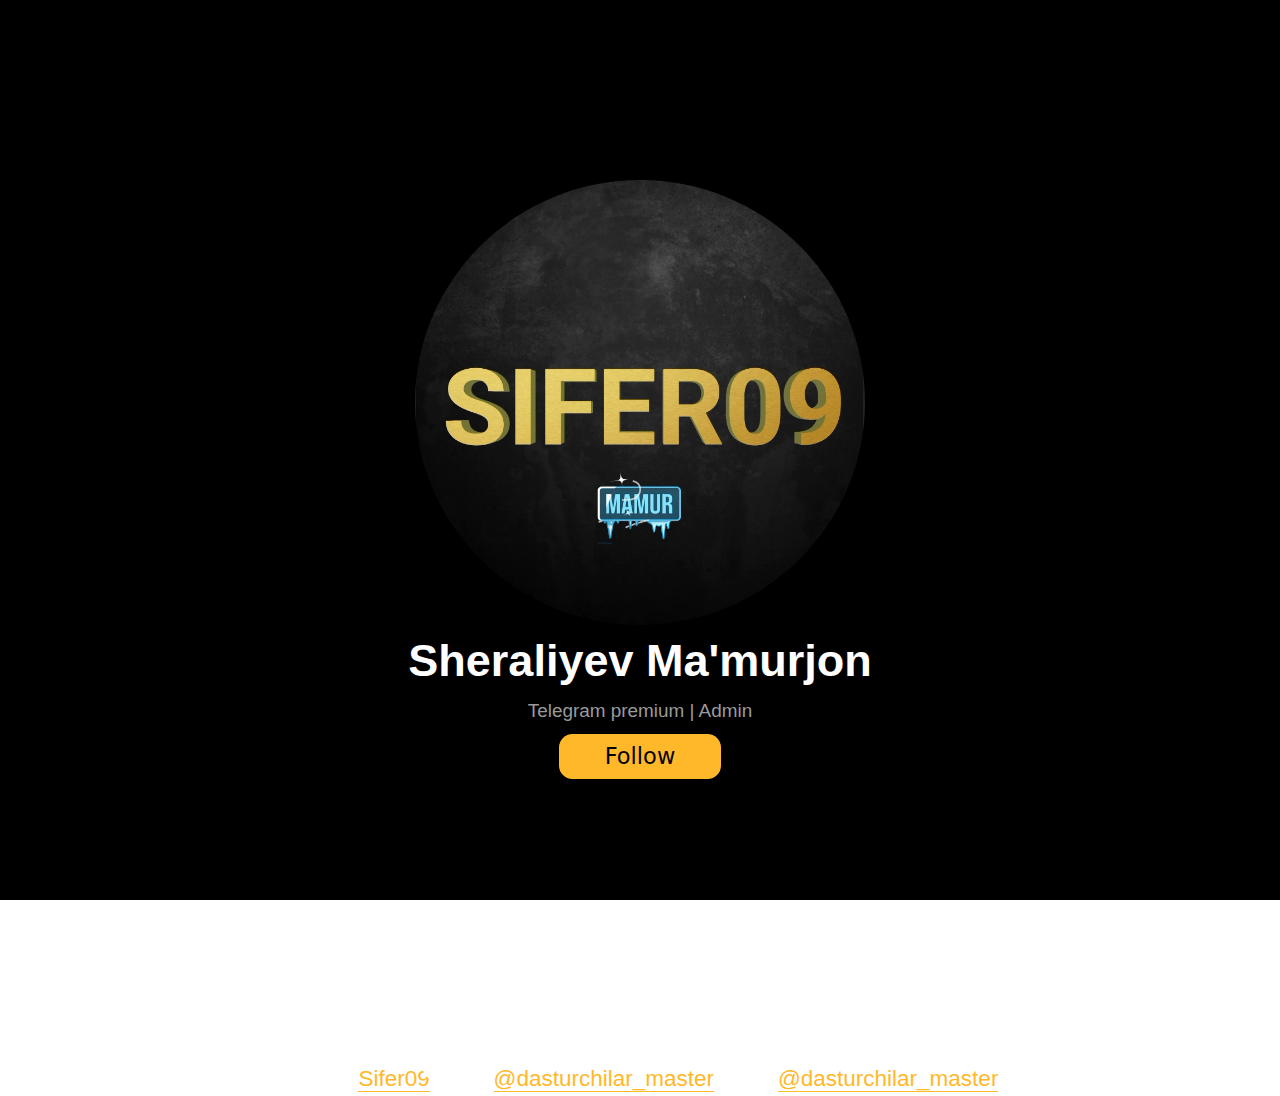
<file: index.html>
<!DOCTYPE html>
<html lang="en">

<head>
    <meta charset="UTF-8">
    <meta name="viewport" content="width=device-width, initial-scale=1.0">
    <title>Sifer09 | Premium</title>
    <link rel="stylesheet" href="css/style.css">
    <link rel="stylesheet" href="https://cdnjs.cloudflare.com/ajax/libs/font-awesome/6.7.2/css/all.min.css"
        integrity="sha512-Evv84Mr4kqVGRNSgIGL/F/aIDqQb7xQ2vcrdIwxfjThSH8CSR7PBEakCr51Ck+w+/U6swU2Im1vVX0SVk9ABhg=="
        crossorigin="anonymous" referrerpolicy="no-referrer" />
        <link href="https://cdn.jsdelivr.net/npm/bootstrap@5.3.3/dist/css/bootstrap.min.css" rel="stylesheet" integrity="sha384-QWTKZyjpPEjISv5WaRU9OFeRpok6YctnYmDr5pNlyT2bRjXh0JMhjY6hW+ALEwIH" crossorigin="anonymous">
    </head>
</head>

<body>
    <div class="home1">
        <div class="txt">
            <img src="img/Rectangle 39401.png" alt="">
            <h1>Sheraliyev Ma'murjon</h1>
            <p>Telegram premium | Admin</p>
            <a href="https://t.me/Sifer09_uz"><button>Follow</button></a>
        </div>
        <div class="subs">
            <div class="item">
                <i class="fa-brands fa-telegram" style="color: #ffffff;"></i>
                <p>Telegram</p>
                <a href="https://t.me/Sifer09">Sifer09</a>
            </div>
            <div class="item">
                <i class="fa-brands fa-instagram" style="color: #ffffff;"></i>
                <p>Instagram</p>
                <a href="https://t.me/dasturchilar_master">@dasturchilar_master</a>
            </div>
            <div class="item">
                <i class="fa-brands fa-youtube" style="color: #ffffff;"></i>
                <p>Youtube</p>
                <a href="https://t.me/dasturchilar_master">@dasturchilar_master</a>
            </div>
        </div>
    </div>
    <div class="home">
        <nav class="navbar navbar-dark bg-dark fixed-top">
            <div class="container-fluid">
              <button class="navbar-toggler" type="button" data-bs-toggle="offcanvas" data-bs-target="#offcanvasDarkNavbar" aria-controls="offcanvasDarkNavbar" aria-label="Toggle navigation">
                <span class="navbar-toggler-icon"></span>
              </button>
              <div class="offcanvas offcanvas-end text-bg-dark" tabindex="-1" id="offcanvasDarkNavbar" aria-labelledby="offcanvasDarkNavbarLabel">
                <div class="offcanvas-header">
                  <button type="button" class="btn-close btn-close-white" data-bs-dismiss="offcanvas" aria-label="Close"></button>
                </div>
                <div class="offcanvas-body">
                  <ul class="navbar-nav justify-content-end flex-grow-1 pe-3">
                    <li class="nav-item">
                      <a class="nav-link active" aria-current="page" href="#">Xizmatlar</a>
                    </li>
                    <li class="nav-item">
                      <a class="nav-link" href="pre.html">Premium Xizmatlar</a>
                    </li>
                    <li class="nav-item">
                      <a class="nav-link" href="ka.html">Bizning kanallar</a>
                    </li>
                    <li class="nav-item">
                      <a class="nav-link" href="https://t.me/Sifer09">Admin</a>
                    </li>
                    <li class="nav-item">
                      <a class="nav-link" href="da.html">Qollab quvvatlash</a>
                    </li>
                    <li class="nav-item">
                      <a class="nav-link" href="bot.html">Bizning botlar</a>
                    </li>
                  </ul>
                </div>
              </div>
            </div>
          </nav>    
        <div class="img">
            <img src="img/Rectangle 39401.png"   alt="">
        </div>
        <div class="box">
            <div class="br"></div>
            <div class="user">
                <h1>Sheraliyev Ma'murjon </h1>
                <p>Telegram Premium</p>
            </div>
            <div class="ijtimoiy">
                <div class="gr">
                    <div class="it">
                      <a href="https://t.me/Sifer09_uz">
                        <i class="fa-brands fa-telegram" style="color: #74C0FC;"></i>
                      </a>
                    </div>
                    <div class="it">
                        <a href="https://www.instagram.com/sifer09?igsh=MXNiemUyNWFscWxoMg==">
                            <i class="fa-brands fa-instagram" style="color: #ff0000;"></i>
                          </a>
                    </div>
                    <div class="it">
                          <a href="https://youtube.com/@sifer09">
                            <i class="fa-brands fa-youtube" style="color: #ff0000;"></i>
                          </a>
                    </div> 
                    <div class="pi" id="as">
Kanalimiz
                    </div>
                    <div class="pi">
                        Instagram
                    </div>
                    <div class="pi">
                        YouTube
                    </div>
                </div>
                </div>
        </div>
        <div class="about">
            <div class="box1">
                <h1>Men haqimda</h1>
                <div class="ew"></div>
                <div class="item1">
                    <p>
                        Sheraliyev Ma'murjon Sirojiddin og'li. 

Men 15.11.2009 da Qashqadaryo viloyati Muborak tumanida tugilganman. Hozir shu tumandagi Muborak IXTISOSLASHTIRILGAN MAKTABI da oqiman. Dasturchilik va anime ga qiziqaman


Ozim haqimda malumot <br>
                    </p>
                </div>
            </div>
        </div>
    </div>
      <script src="https://cdn.jsdelivr.net/npm/@popperjs/core@2.11.8/dist/umd/popper.min.js" integrity="sha384-I7E8VVD/ismYTF4hNIPjVp/Zjvgyol6VFvRkX/vR+Vc4jQkC+hVqc2pM8ODewa9r" crossorigin="anonymous"></script>
      <script src="https://cdn.jsdelivr.net/npm/bootstrap@5.3.3/dist/js/bootstrap.min.js" integrity="sha384-0pUGZvbkm6XF6gxjEnlmuGrJXVbNuzT9qBBavbLwCsOGabYfZo0T0to5eqruptLy" crossorigin="anonymous"></script>
</body>

</html>
</file>
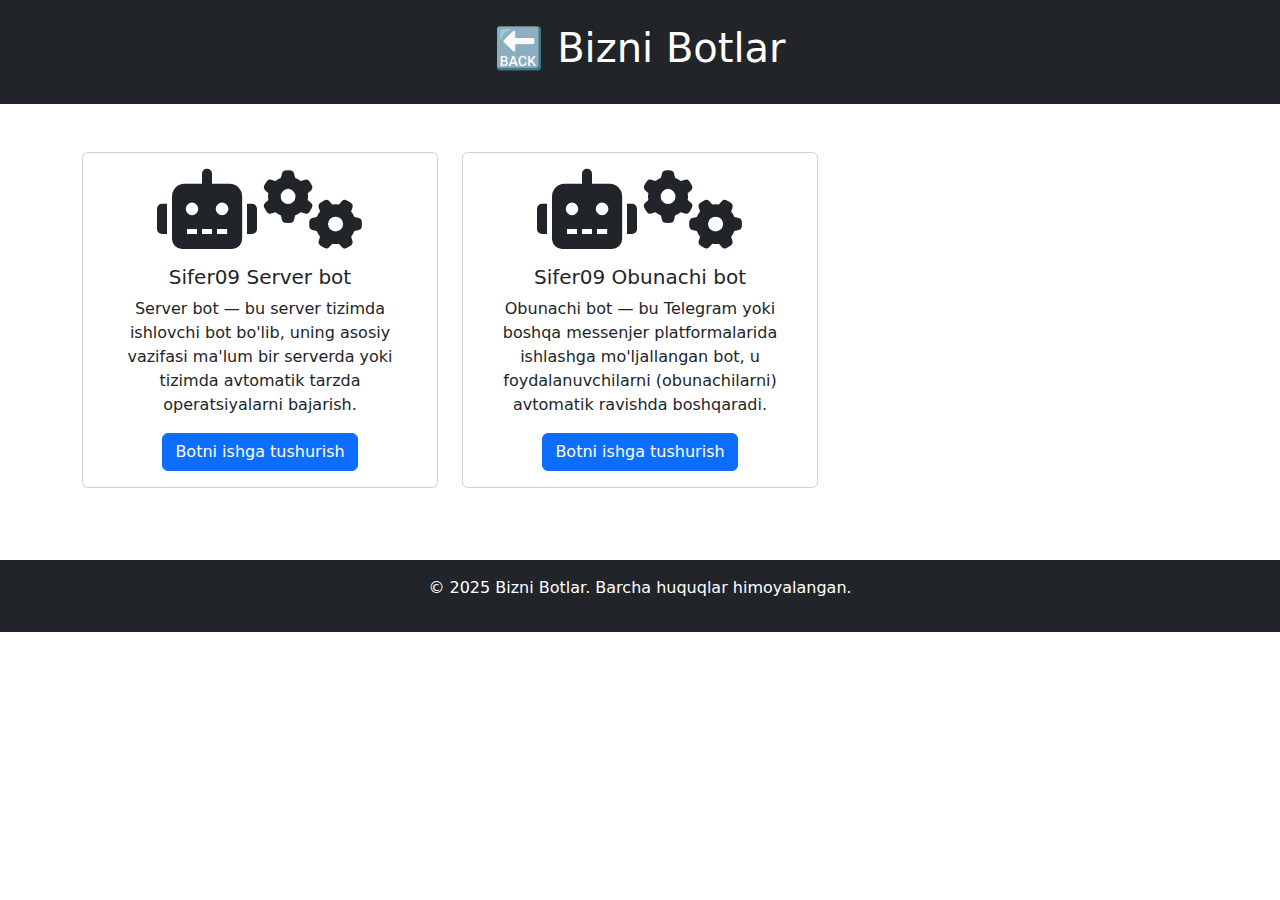
<file: bot.html>
<!DOCTYPE html>
<html lang="uz">
<head>
    <meta charset="UTF-8">
    <meta name="viewport" content="width=device-width, initial-scale=1.0">
    <title>Bizni Botlar</title>
    <!-- Bootstrap CSS-ni qo'shish -->
    <link href="https://cdn.jsdelivr.net/npm/bootstrap@5.3.3/dist/css/bootstrap.min.css" rel="stylesheet" integrity="sha384-QWTKZyjpPEjISv5WaRU9OFeRpok6YctnYmDr5pNlyT2bRjXh0JMhjY6hW+ALEwIH" crossorigin="anonymous">
    <!-- Font Awesome ikonkalari uchun CSS -->
    <link href="https://cdnjs.cloudflare.com/ajax/libs/font-awesome/6.0.0-beta3/css/all.min.css" rel="stylesheet">
</head>
<body>
    <header class="bg-dark text-white text-center p-4">
        <h1><a href="index.html" style="text-decoration: none;"> 🔙</a> Bizni Botlar </h1>
    </header>

    <main class="container my-5">
        <div class="row">
            <!-- Bot 1 -->
            <div class="col-12 col-md-4 mb-4">
                <div class="card text-center">
                    <div class="card-body">
                        <!-- Ikonkalar -->
                        <i class="fas fa-robot fa-5x mb-3"></i>
                        <i class="fas fa-cogs fa-5x mb-3"></i>
                        <h5 class="card-title">Sifer09 Server bot</h5>
                        <p class="card-text">Server bot — bu server tizimda ishlovchi bot bo'lib, uning asosiy vazifasi ma'lum bir serverda yoki tizimda avtomatik tarzda operatsiyalarni bajarish.</p>
                        <a href="https://t.me/Sifer09_server_bot" class="btn btn-primary">Botni ishga tushurish</a>
                    </div>
                </div>
            </div>

            <!-- Bot 2 -->
            <div class="col-12 col-md-4 mb-4">
                <div class="card text-center">
                    <div class="card-body">
                        <!-- Ikonkalar -->
                        <i class="fas fa-robot fa-5x mb-3"></i>
                        <i class="fas fa-cogs fa-5x mb-3"></i>
                        <h5 class="card-title">Sifer09 Obunachi bot</h5>
                        <p class="card-text">Obunachi bot — bu Telegram yoki boshqa messenjer platformalarida ishlashga mo'ljallangan bot, u foydalanuvchilarni (obunachilarni) avtomatik ravishda boshqaradi. </p>
                        <a href="https://t.me/Sifer09_obunachi_bot" class="btn btn-primary">Botni ishga tushurish</a>
                    </div>
                </div>
            </div>
        </div>
    </main>

    <footer class="bg-dark text-white text-center p-3">
        <p>&copy; 2025 Bizni Botlar. Barcha huquqlar himoyalangan.</p>
    </footer>

    <script src="https://cdn.jsdelivr.net/npm/@popperjs/core@2.11.8/dist/umd/popper.min.js" integrity="sha384-I7E8VVD/ismYTF4hNIPjVp/Zjvgyol6VFvRkX/vR+Vc4jQkC+hVqc2pM8ODewa9r" crossorigin="anonymous"></script>
    <script src="https://cdn.jsdelivr.net/npm/bootstrap@5.3.3/dist/js/bootstrap.min.js" integrity="sha384-0pUGZvbkm6XF6gxjEnlmuGrJXVbNuzT9qBBavbLwCsOGabYfZo0T0to5eqruptLy" crossorigin="anonymous"></script>
</body>
</html>
</file>
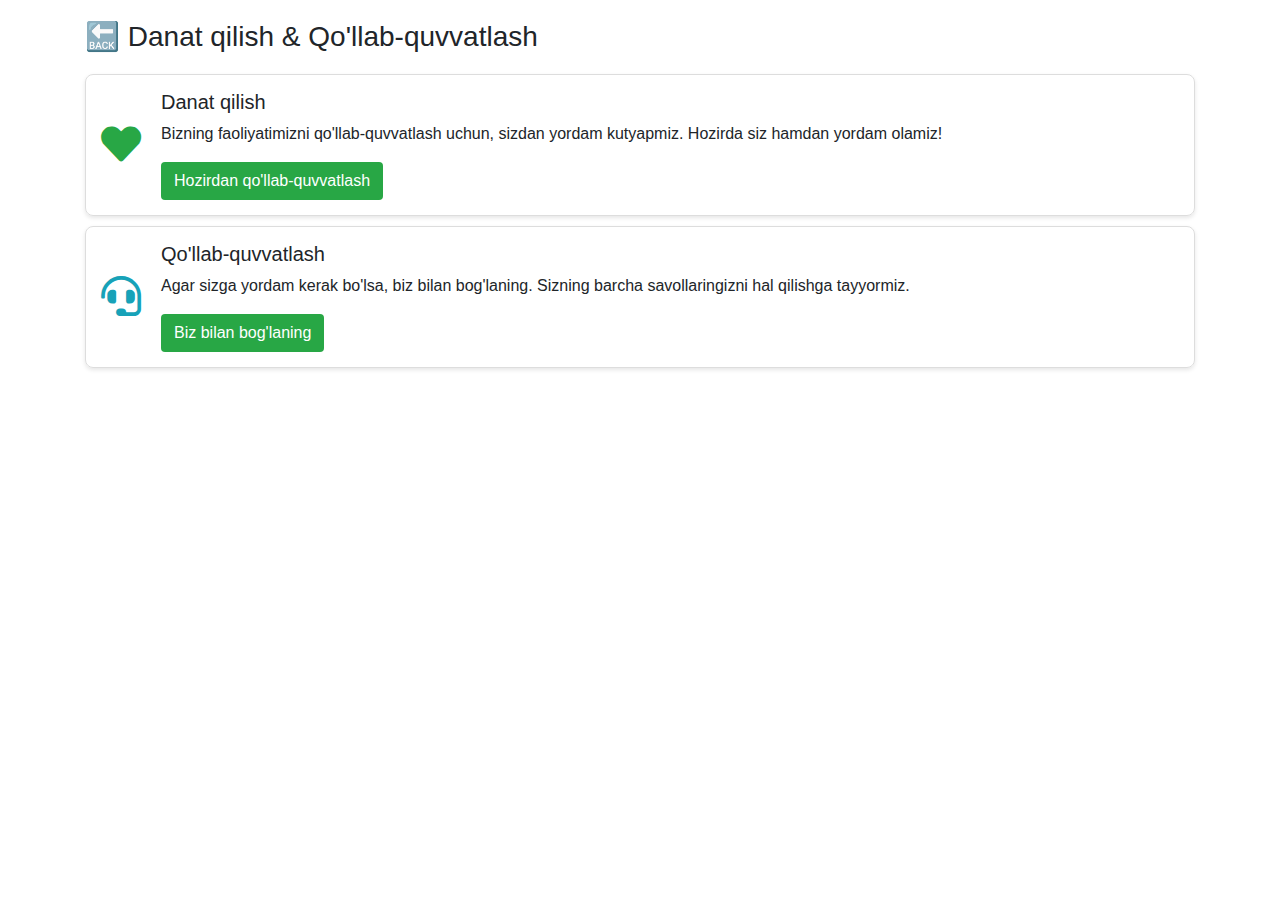
<file: da.html>
<!DOCTYPE html>
<html lang="uz">
<head>
  <meta charset="UTF-8">
  <meta name="viewport" content="width=device-width, initial-scale=1.0">
  <title>Danat qilish & Qo'llab-quvvatlash</title>
  <!-- Bootstrap CSS -->
  <link href="https://stackpath.bootstrapcdn.com/bootstrap/4.5.2/css/bootstrap.min.css" rel="stylesheet">
  <!-- Font Awesome (ikonalar uchun) -->
  <link href="https://cdnjs.cloudflare.com/ajax/libs/font-awesome/5.15.4/css/all.min.css" rel="stylesheet">
  <style>
    body {
      padding: 20px;
    }
    .section-header {
      margin-bottom: 20px;
    }
    .icon-card {
      border: 1px solid #ddd;
      border-radius: 8px;
      padding: 15px;
      margin-bottom: 10px;
      display: flex;
      align-items: center;
      box-shadow: 0 2px 4px rgba(0, 0, 0, 0.1);
    }
    .icon-card .icon {
      font-size: 40px;
      margin-right: 20px;
    }
    .btn-custom {
      background-color: #28a745;
      color: white;
    }
    .btn-custom:hover {
      background-color: #218838;
    }
  </style>
</head>
<body>

  <div class="container">
    <h3 class="section-header"><a href="index.html" style="text-decoration: none;"> 🔙</a> Danat qilish & Qo'llab-quvvatlash</h3>

    <!-- Danat qilish bo'limi -->
    <div class="icon-card">
      <div class="icon text-success">
        <i class="fas fa-heart"></i>
      </div>
      <div>
        <h5>Danat qilish</h5>
        <p>Bizning faoliyatimizni qo'llab-quvvatlash uchun, sizdan yordam kutyapmiz. Hozirda siz hamdan yordam olamiz!</p>
        <a href="#" class="btn btn-custom">Hozirdan qo'llab-quvvatlash</a>
      </div>
    </div>

    <!-- Qo'llab-quvvatlash bo'limi -->
    <div class="icon-card">
      <div class="icon text-info">
        <i class="fas fa-headset"></i>
      </div>
      <div>
        <h5>Qo'llab-quvvatlash</h5>
        <p>Agar sizga yordam kerak bo'lsa, biz bilan bog'laning. Sizning barcha savollaringizni hal qilishga tayyormiz.</p>
        <a href="mailto:support@example.com" class="btn btn-custom">Biz bilan bog'laning</a>
      </div>
    </div>
  </div>

  <script src="https://code.jquery.com/jquery-3.5.1.slim.min.js"></script>
  <script src="https://cdn.jsdelivr.net/npm/@popperjs/core@2.9.2/dist/umd/popper.min.js"></script>
  <script src="https://stackpath.bootstrapcdn.com/bootstrap/4.5.2/js/bootstrap.min.js"></script>
</body>
</html>
</file>
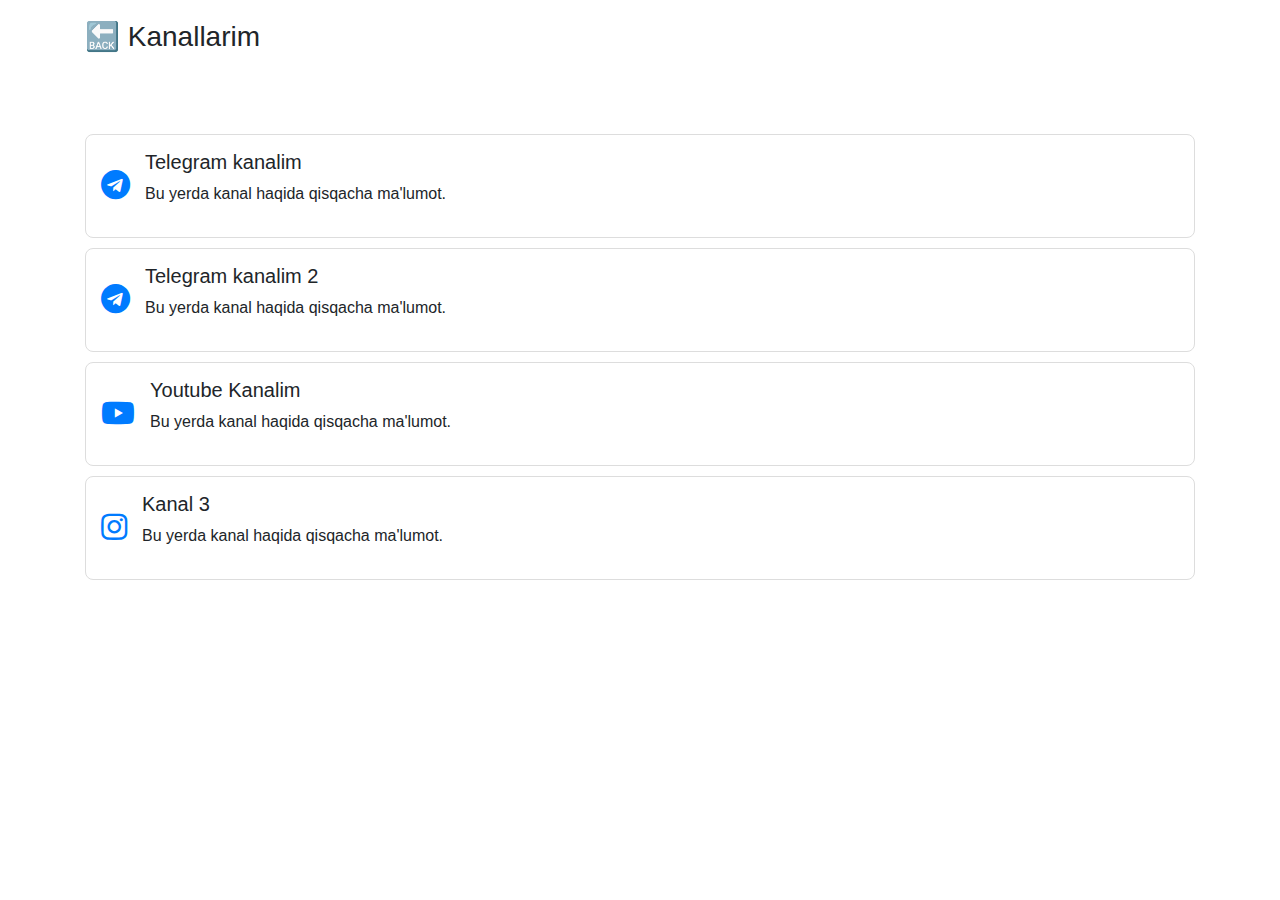
<file: ka.html>
<!DOCTYPE html>
<html lang="uz">
<head>
  <meta charset="UTF-8">
  <meta name="viewport" content="width=device-width, initial-scale=1.0">
  <title>Kanallarim</title>
  <!-- Bootstrap CSS -->
  <link href="https://stackpath.bootstrapcdn.com/bootstrap/4.5.2/css/bootstrap.min.css" rel="stylesheet">
  <!-- Font Awesome (ikonalar uchun) -->
  <link href="https://cdnjs.cloudflare.com/ajax/libs/font-awesome/5.15.4/css/all.min.css" rel="stylesheet">
  <style>
    body {
      padding: 20px;
    }
    .channel-card {
      border: 1px solid #ddd;
      border-radius: 8px;
      padding: 15px;
      margin-bottom: 10px;
      display: flex;
      align-items: center;
    }
    .channel-icon {
      font-size: 30px;
      margin-right: 15px;
    }
  </style>
</head>
<body>

  <div class="container">
    <h3><a href="index.html" style="text-decoration: none;"> 🔙</a> Kanallarim</h3><br><br><br>
    <div class="list-group">
      <div class="channel-card">
        <div class="channel-icon text-primary">
          <a href="https://t.me/Sifer09_uz"><i class="fab fa-telegram"></i></a>
        </div>
        <div>
          <h5>Telegram kanalim</h5>
          <p>Bu yerda kanal haqida qisqacha ma'lumot.</p>
        </div>
      </div>
      <div class="channel-card">
        <div class="channel-icon text-primary">
          <a href="https://t.me/SIFER09_info"><i class="fab fa-telegram"></i></a>
        </div>
        <div>
          <h5>Telegram kanalim 2</h5>
          <p>Bu yerda kanal haqida qisqacha ma'lumot.</p>
        </div>
      </div>
      <div class="channel-card">
        <div class="channel-icon text-danger">
         <a href="https://youtube.com/@sifer09"> <i class="fab fa-youtube"></i></a>
        </div>
        <div>
          <h5>Youtube Kanalim</h5>
          <p>Bu yerda kanal haqida qisqacha ma'lumot.</p>
        </div>
      </div>

      <!-- Kanal 3 -->
      <div class="channel-card">
        <div class="channel-icon text-danger">
          <a href="https://www.instagram.com/sifer09?igsh=MXNiemUyNWFscWxoMg=="><i class="fab fa-instagram"></i></a>
        </div>
        <div>
          <h5>Kanal 3</h5>
          <p>Bu yerda kanal haqida qisqacha ma'lumot.</p>
        </div>
      </div>
      </div>
    </div>
  </div>

  <!-- Bootstrap JS, Popper.js va jQuery -->
  <script src="https://code.jquery.com/jquery-3.5.1.slim.min.js"></script>
  <script src="https://cdn.jsdelivr.net/npm/@popperjs/core@2.9.2/dist/umd/popper.min.js"></script>
  <script src="https://stackpath.bootstrapcdn.com/bootstrap/4.5.2/js/bootstrap.min.js"></script>
</body>
</html>
</file>
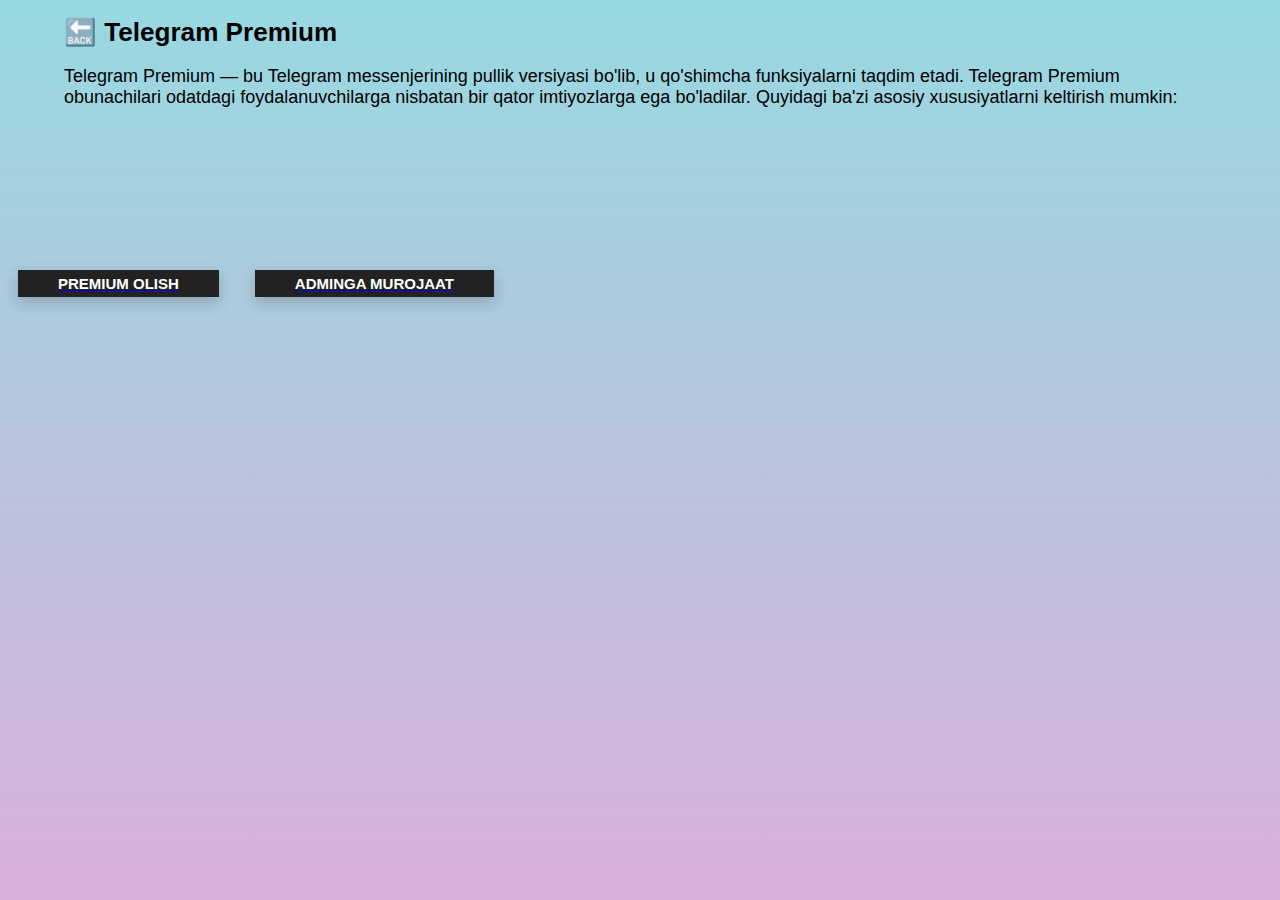
<file: pre.html>
<!DOCTYPE html>
<html lang="en">
<head>
    <meta charset="UTF-8">
    <meta name="viewport" content="width=device-width, initial-scale=1.0">
    <title>Document</title>
</head>
<body>
    <style>
        @import url('https://fonts.googleapis.com/css?family=Amatic+SC');

body {
  margin: 0;
  height: 100%;
  background-image: linear-gradient(to top, #d9afd9 0%, #97d9e1 100%);
  background-repeat: no-repeat;
  background-size: cover;
  background-attachment: fixed;
  overflow: hidden;
}

.button_container {
  position: absolute;
  left: 0;
  right: 0;
  display: flex;
  top: 30%;
}

.description, .link {
  font-family: 'Amatic SC', cursive;
  text-align: center;
}

.description {
  font-size: 35px;
}

.btn {
  border: none;
  display: block;
  text-align: center;
  cursor: pointer;
  text-transform: uppercase;
  outline: none;
  overflow: hidden;
  position: relative;
  color: #fff;
  font-weight: 700;
  font-size: 15px;
  background-color: #222;
  padding: 5px 40px;
  margin: 0 auto;
  margin: 0 2vh;
  box-shadow: 0 5px 15px rgba(0,0,0,0.20);
}

.btn span {
  position: relative; 
  z-index: 1;
}

.btn:after {
  content: "";
  position: absolute;
  left: 0;
  top: 0;
  height: 490%;
  width: 140%;
  background: #78c7d2;
  -webkit-transition: all .5s ease-in-out;
  transition: all .5s ease-in-out;
  -webkit-transform: translateX(-98%) translateY(-25%) rotate(45deg);
  transform: translateX(-98%) translateY(-25%) rotate(45deg);
}

.btn:hover:after {
  -webkit-transform: translateX(-9%) translateY(-25%) rotate(45deg);
  transform: translateX(-9%) translateY(-25%) rotate(45deg);
}

.link {
  font-size: 20px;
  margin-top: 30px;
}

.link a {
  color: #000;
  font-size: 25px; 
}
.as{
    position: relative;
    width: 90%;
    left: 5%;
}
.as h1{
   font-size: 2.9vh;
   font-family: 'Segoe UI', Tahoma, Geneva, Verdana, sans-serif;
}
.as p{
   font-size: 2vh;
   font-family: 'Segoe UI', Tahoma, Geneva, Verdana, sans-serif;
}
    </style>
    <div class="as">
        <h1><a href="index.html" style="text-decoration: none;"> 🔙</a> Telegram Premium</h1>
        <p>Telegram Premium — bu Telegram messenjerining pullik versiyasi bo'lib, u qo'shimcha funksiyalarni taqdim etadi. Telegram Premium obunachilari odatdagi foydalanuvchilarga nisbatan bir qator imtiyozlarga ega bo'ladilar. Quyidagi ba'zi asosiy xususiyatlarni keltirish mumkin: </p>
    </div>
    <div class="button_container">
        <a href="https://t.me/Sifer09"><button class="btn"><span>Premium olish</span></button></a>
       <a href="https://t.me/Sifer09"> <button class="btn"><span>Adminga murojaat</span></button></a>
      </div>
</body>
</html>
</file>
<file: css/style.css>
* {
  margin: 0;
  padding: 0;
  box-sizing: border-box;
}

.home1 {
  display: block;
  background: #000;
  width: 100%;
  height: 100vh;
  color: white;
}

.home1 .txt {
  text-align: center;
  position: relative;
  top: 20vh;
}

.home1 .txt img {
  border-radius: 50%;
  width: 50vh;
}


.home1 .txt h1 {
  font-family: 'Trebuchet MS', 'Lucida Sans Unicode', 'Lucida Grande', 'Lucida Sans', Arial, sans-serif;
  font-weight: 900;
  font-size: 5vh;
  margin: 1vh 0;
}

.home1 .txt p {
  margin: 1vh 0;
  color: #9a9a9a;
  font-family: 'Trebuchet MS', 'Lucida Sans Unicode', 'Lucida Grande', 'Lucida Sans', Arial, sans-serif;
  font-size: 2.1vh;
}

.home1 .txt button {
  width: 18vh;
  height: 5vh;
  border-radius: 1.5vh;
  background: #FFB829;
  border: none;
  font-size: 2.5vh;
}

.home1 .subs {
  position: relative;
  display: flex;
  justify-content: space-between;
  width: 50%;
  top: 40vh;
  left: 28%;
}

.home1 .subs .item i {
  font-size: 7vh;
  position: relative;
  left: -8vh;
  top: 7vh;
}

.home1 .subs .item p {
  font-family: cursive;
}

.home1 .subs .item a {
  color: #FFB829;
  text-decoration: none;
  font-size: 2.5vh;
  font-family: 'Segoe UI', Tahoma, Geneva, Verdana, sans-serif;
  border-bottom: 0.2vh solid #FFB829;
}

.home {
  display: none;
}

.about {
  display: none;
}

@media (max-width: 480px) {
  .home1 {
    display: none;
  }

  .about {
    display: block;
    width: 100%;
    height: 50vh;
    background: transparent;
    position: relative;
    top: 30vh;
  }
  .about .item2 {
    position: relative;
    background: transparent;
    width: 90%;
    left: 5%;
    top: 5vh;
  }
  .about .item2 .qw{
    display: flex;
    width: 100%;
    height: 6vh;
    background:  #1557f0;
    margin: 2vh 0;
    border-radius: 2vh;
  }
  .about .item2 .qw i{
   font-size: 4vh;
   position: relative;
   top: 1vh;
   left: 2vh;
  }
  .about .item2 .qw p{
   font-size: 2.5vh;
   position: relative;
   top: 1.5vh;
   font-family: 'Trebuchet MS', 'Lucida Sans Unicode', 'Lucida Grande', 'Lucida Sans', Arial, sans-serif;
   left: 4vh;
  }
  .about .item2 .qw a{
   text-decoration: none;
   font-weight: 800;
   color: #000;
   font-size: 3vh;
  }

  .home {
    display: block;
    width: 100%;
    height: 135vh;
    background: black;

    position: relative;
  }

  .home .box1 .item1 {
    width: 80%;
    position: relative;
    top: 3vh;
    left: 5%;
    overflow: hidden;
  }

  .home .box1 {
    width: 90%;
    height: 30vh;
    border-radius: 5vh;
    position: relative;
    backdrop-filter: blur(10px);
    background: linear-gradient( #150377, #0b2154);
    top: 3vh;
    border: .1vh solid #0b2154;
    left: 5%;
    overflow: hidden;
  }
  .home .box1 .item1 a button{
    width: 20vh;
    height: 6vh;
    border-radius: 1vh;
    color: #ffffff;
    background: #000;
    border: .2vh solid #000000;
    margin: -1vh 0;
  }
  .home .box1 .item1 p {
    font-family: 'Segoe UI', Tahoma, Geneva, Verdana, sans-serif;
    color: white;
  }

  .home .box1 h1 {
    font-family: 'Segoe UI', Tahoma, Geneva, Verdana, sans-serif;
    font-size: 3vh;
    position: relative;
    top: 1vh;
    left: 3vh;
    color: white;
  }

  .home .box1 .ew {
    width: 30vh;
    height: .2vh;
    background: #d0d0d0;
    position: relative;
    top: 1vh;
    left: 3vh;
  }

  .home .img {
    position: absolute;
    z-index: 1;
    top: 10vh;
    left: 30%;
  }
  .home .img img {
   width: 25vh;
   border-radius: 5vh;
  }

  .home .box {
    top: 25vh;
    width: 90%;
    border-radius: 8vh;
    position: relative;
    left: 5%;
    overflow: hidden;
    height: 52vh;
    backdrop-filter: blur(2px);
    background: linear-gradient(#3f4e6ab5, #121d36a6);
  }

  .home .box .br {
    width: 63%;
    height: 16vh;
    background: transparent;
    border-bottom-left-radius: 5vh;
    border-bottom-right-radius: 5vh;
    border-top-left-radius: -6vh;
    border-top-right-radius: -6vh;
    position: relative;
    left: 10.2vh;
  }

  .home .box .user {
    text-align: center;
    font-family: Gadugi;
    color: white;
    position: relative;
    top: 1vh;
  }

  .home .box .user h1 {
    color: white;
    font-size: 3.8vh;
  }

  .home .box .user p {
    font-size: 2.2vh;
    color: #eaeaea;
  }

  .home .box .ijtimoiy {
    width: 80%;
    height: 10vh;
    background: transparent;
    position: relative;
    top: 5vh;
    left: 10%;
  }

  .home .box .ijtimoiy .gr {
    display: grid;
    grid-template-columns:  auto auto auto;
    gap: 2vh;
    position: relative;
    top: 1vh;
    left: 5vh;
    width: 80%;
  }

  .home .box .ijtimoiy .gr .it {
    width: 6vh;
    height: 6vh;
    background: rgba(118, 117, 117, 0.742);
    border-radius: 1vh;
    position: relative;
    left: 2vh;
  }

  .home .box .ijtimoiy .gr .it i {
    text-align: center;
    font-size: 3.2vh;
    position: relative;
    top: 1vh;
    left: 1.3vh;
  }

  .home .box .ijtimoiy .gr .pi {
    position: relative;
    top: -1.5vh;
    left: 1vh;
    font-family: cursive;
    font-size: 1.9vh;
    color: #FFF;
  }

  .home .box .ijtimoiy .nav {
    font-family: Gadugi;
    position: relative;
    top: 5vh;
    left: 10%;
  }

  .home .box .ijtimoiy .nav a {
    text-decoration: none;
    color: white;
    margin: 0 1vh;
    font-size: 2vh;
  }

  .home .sub {
    position: relative;
    top: 28vh;
    overflow: hidden;
    width: 100%;
    height: 100vh;
  }

  .home .sub .fl {
    display: grid;
    grid-template-columns: auto auto;
  }

  .home .sub .fl a {
    position: relative;
    left: 5vh;
  }

  .home .sub .fl a .a1 {
    width: 100%;
    height: 18vh;
    background: linear-gradient(#021f70, #0a2e6c);
    border-radius: 3vh;
  }

  .home .sub .fl a {
    position: relative;
    left: 5vh;
  }

  .home .sub .fl a .a2 {
    position: relative;
    left: 2vh;
    width: 60%;
    height: 18vh;
    background: linear-gradient(#35A5EE, #1264D6);
    border-radius: 3vh;
  }

  .home .sub .fl1 {
    display: grid;
    grid-template-columns: auto auto;
    position: relative;
    top: 5vh;
  }

  .home .sub .fl1 a {
    position: relative;
    left: 5vh;
  }

  .home .sub .fl1 a .a1 {
    width: 100%;
    height: 33vh;
    background: linear-gradient(#313030, #313030);
    border-radius: 3vh;
  }

  .home .sub .fl1 a {
    position: relative;
    left: 5vh;
  }

  .home .sub .fl1 a .a2 {
    position: relative;
    left: 2vh;
    width: 60%;
    height: 16vh;
    background: linear-gradient(#FBFBFC, #DBDBDB);
    border-radius: 3vh;
  }

  .home .sub .fl1 a {
    position: relative;
    left: 5vh;
  }

  .home .sub .fl1 a .a3 {
    position: relative;
    left: 30vh;
    top: -15vh;
    width: 60%;
    height: 15vh;
    background: linear-gradient(#4EBCFF, #1199ED);
    border-radius: 3vh;
  }

  .home .sub .fr {
    position: relative;
    top: 3vh;
    left: 9%;
  }

  .home .sub .fr a .a3 {
    width: 85%;
    height: 20vh;
    background: linear-gradient(#25262F, #0C0D16);
    border-radius: 3vh;
  }

  .home .sub .fr1 {
    position: relative;
    top: -5vh;
    left: 9%;
  }

  .home .sub .fr1 a .a3 {
    width: 85%;
    height: 17vh;
    background: linear-gradient(#FFDA55, #F03D63, #B72DC0);
    border-radius: 3vh;
  }
}
@media (max-width: 320px) {
  .home .img img{
    width: 22vh;
    margin-left: -1vh;
  }
  .home .box .ijtimoiy .gr .it {
    position: relative;
    left: -1vh;
  }
  .home .box .ijtimoiy .gr .pi {
    position: relative;
    left: -2vh;
  }
}
</file>
